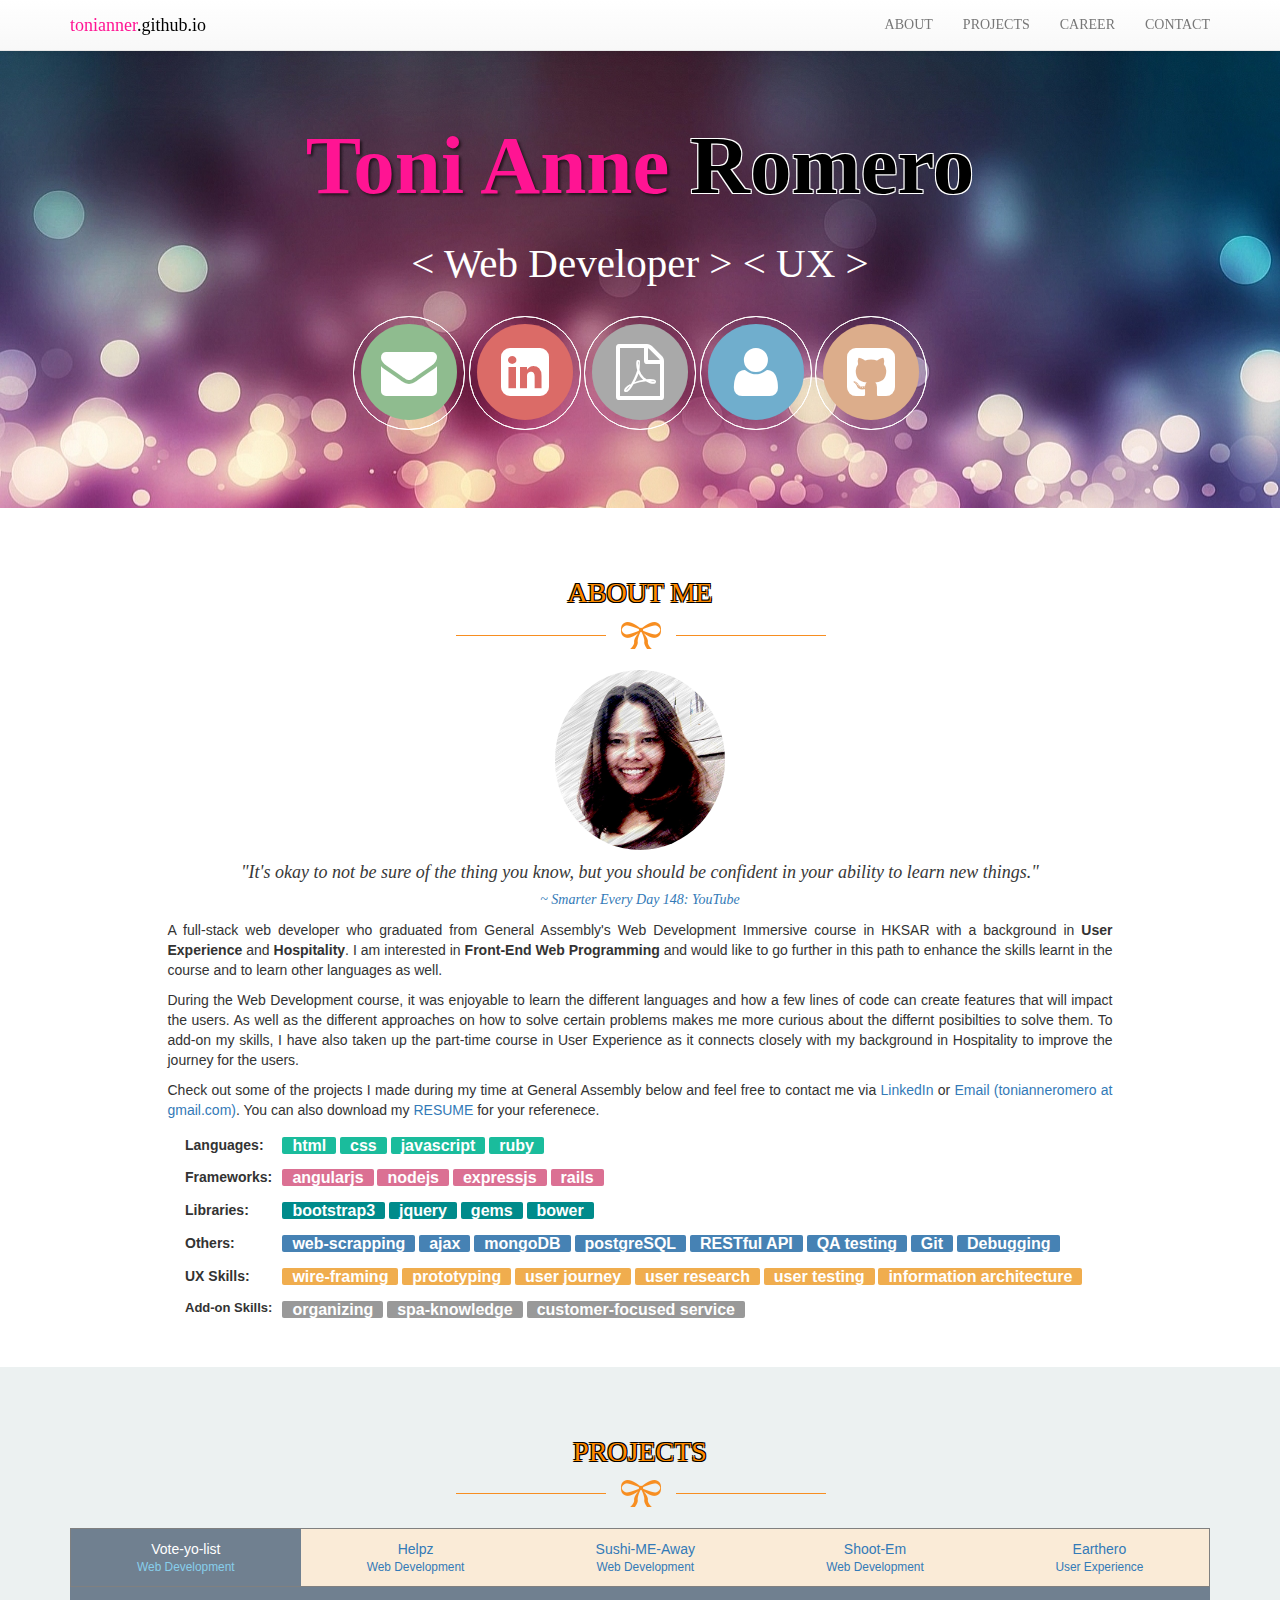
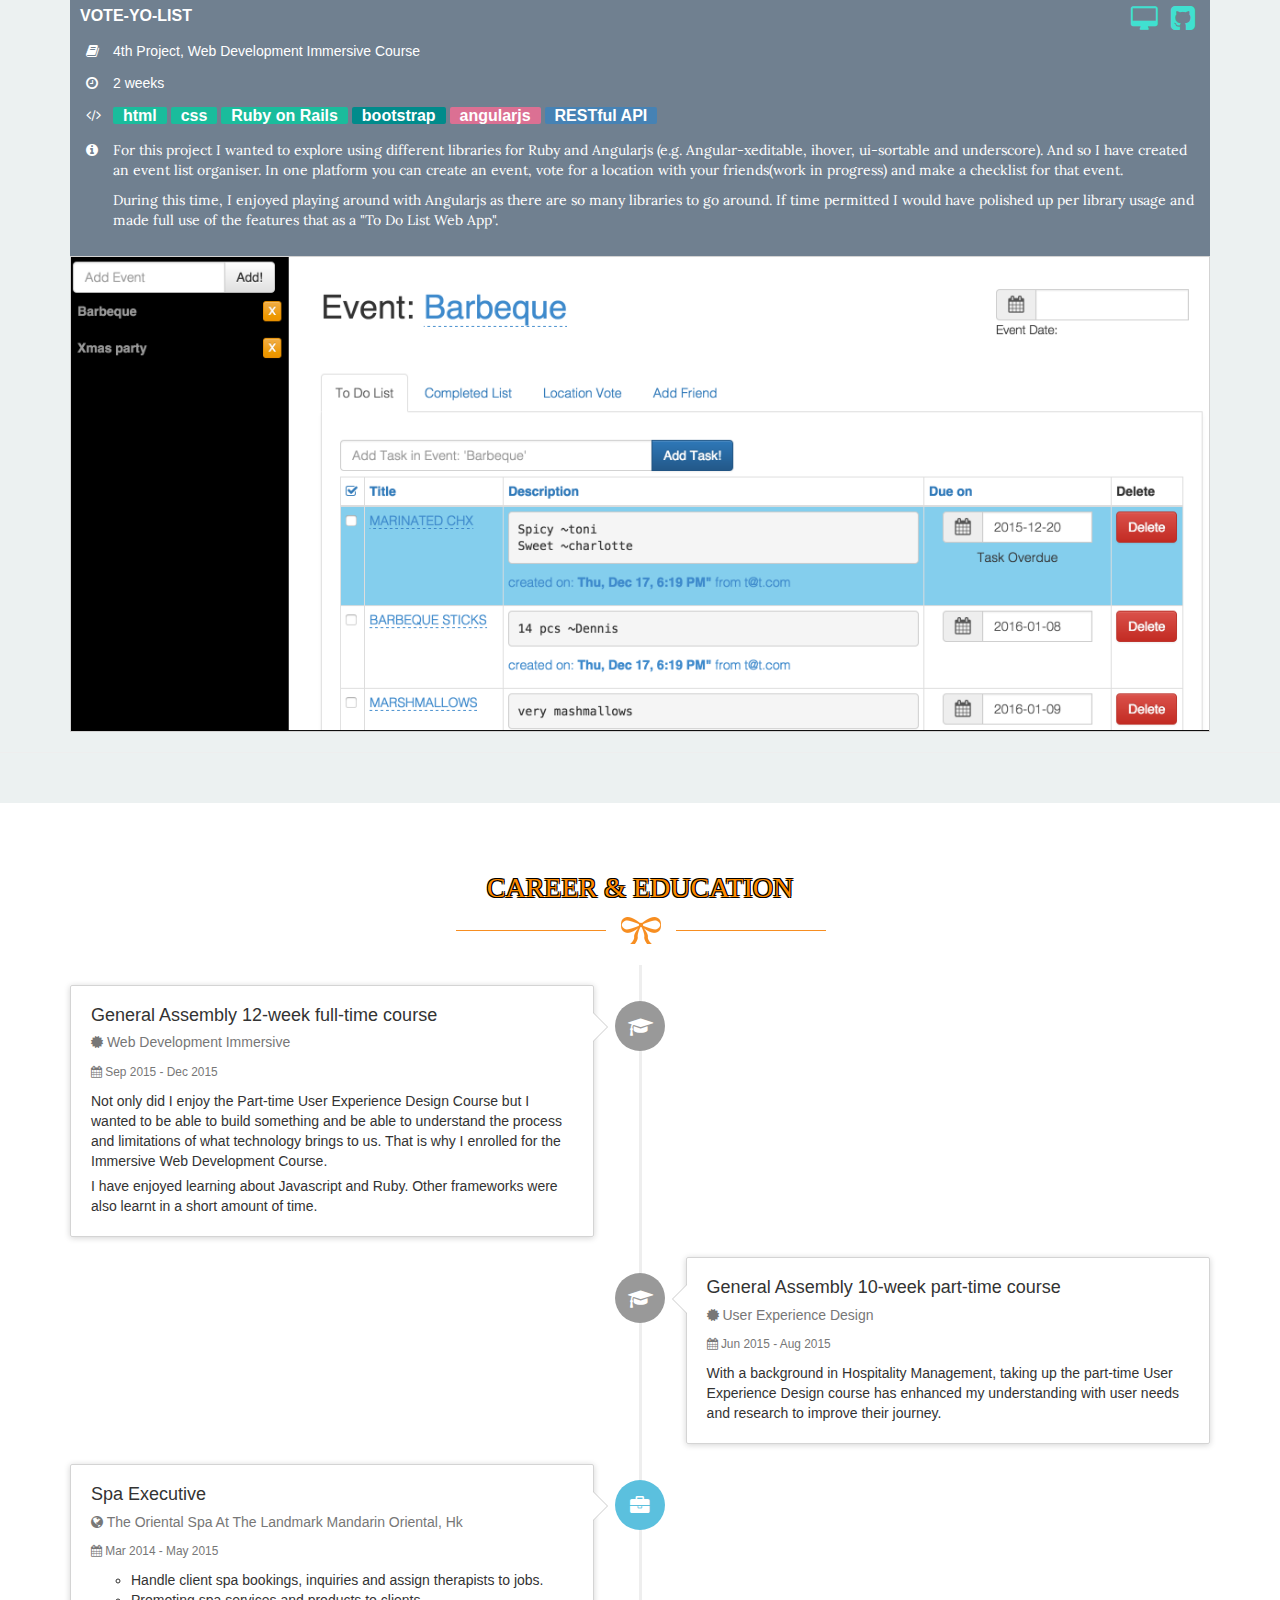
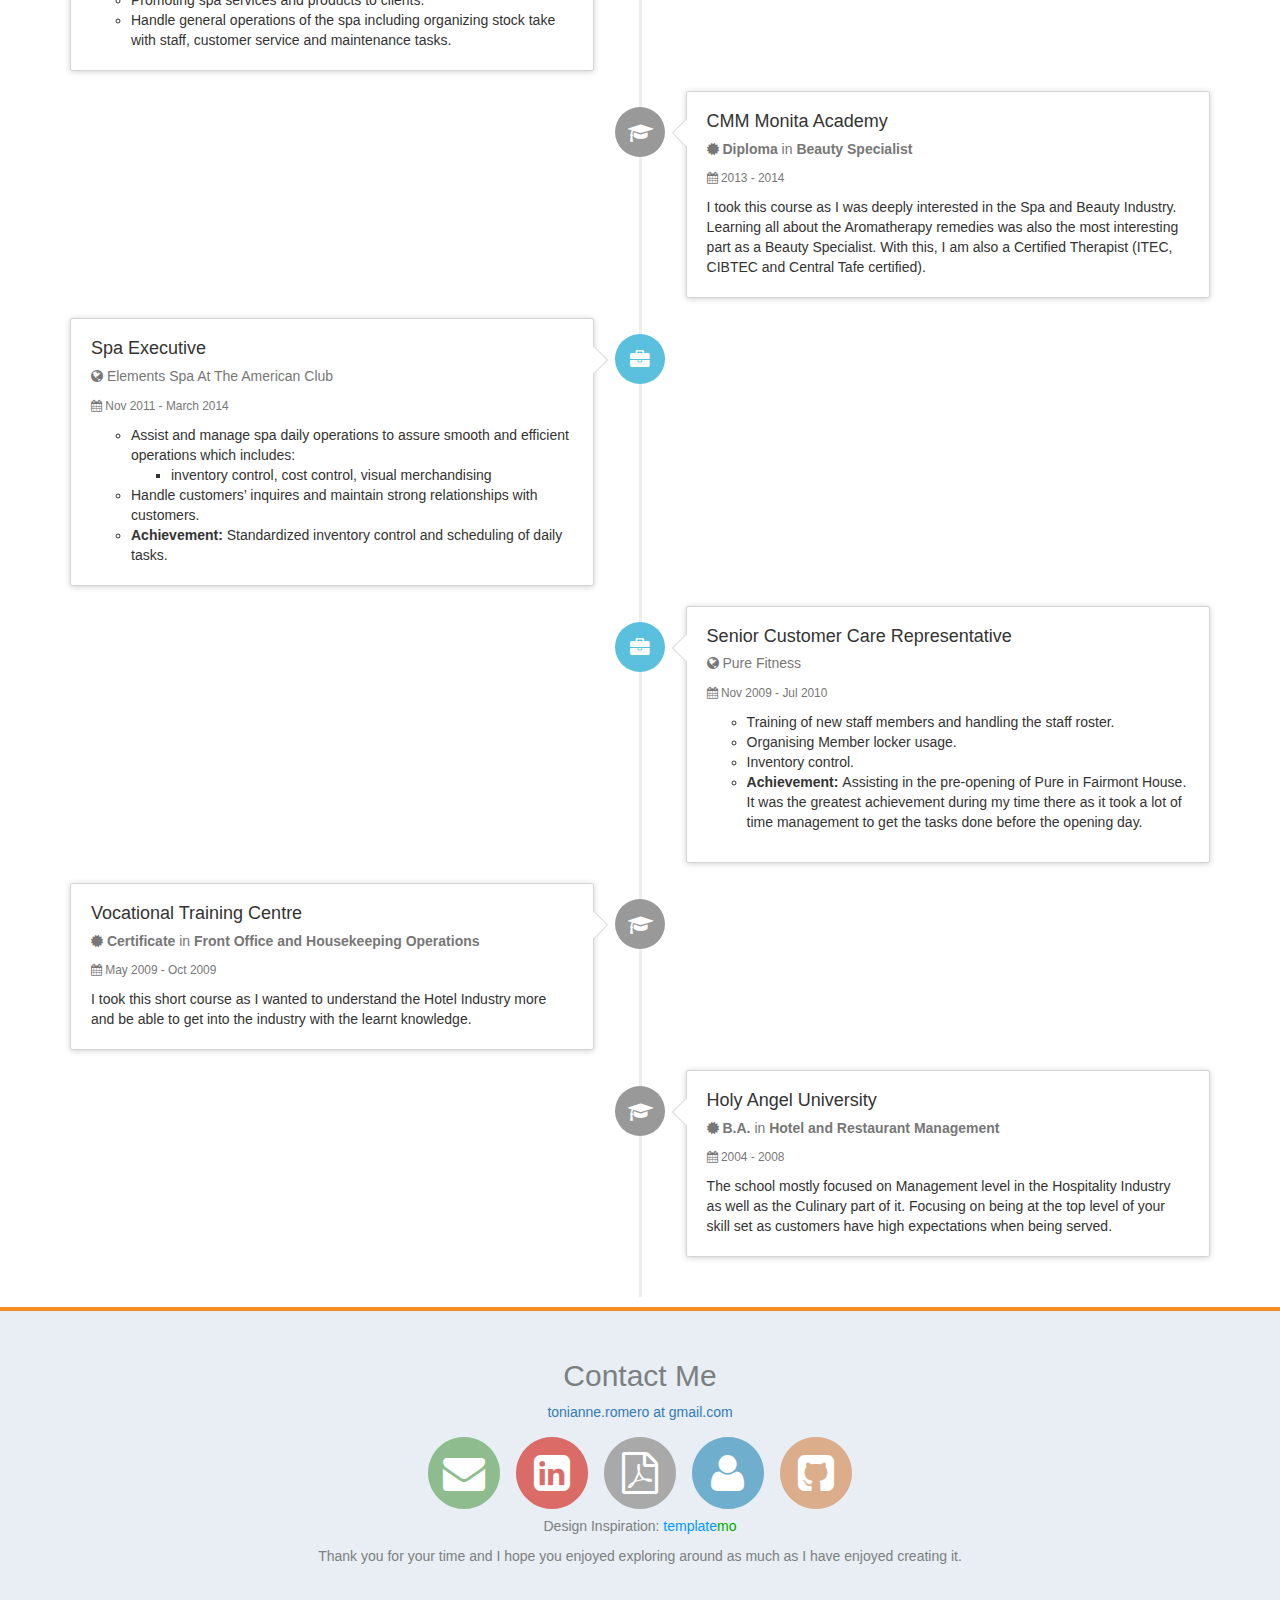
<file: index.html>
<!DOCTYPE html>
<html lang="en">

<!--
Inspired by Grill Template
http://www.templatemo.com/free-website-templates/417-grill
-->

<head>
  <meta charset="UTF-8">
  <title>Toni Anne R.</title>
  <link href="assets/css/bootstrap.min.css" rel="stylesheet" />
  <link href="assets/css/bootstrap-theme.min.css" rel="stylesheet" />
  <link href="assets/css/font-awesome.min.css" rel="stylesheet" />
  <link href="assets/css/main.css" rel="stylesheet" />
  <link rel='shortcut icon' href='favicon.ico' type='image/x-icon'/ >
  <link href='https://fonts.googleapis.com/css?family=Chewy|Lora' rel='stylesheet' type='text/css' />
</head>
<body>
  <nav class="navbar navbar-default navbar-fixed-top wells" role="navigation">
    <div class="container">
      <div class="navbar-header">
        <button class="navbar-toggle" data-toggle="collapse" data-target=".navbar-collapse">
          <span class="icon icon-bar"></span>
          <span class="icon icon-bar"></span>
          <span class="icon icon-bar"></span>
        </button>
        <a href="#" class="navbar-brand">tonianner<span>.github.io</span></a>
      </div>
      <div class="collapse navbar-collapse">
        <ul class="nav navbar-nav navbar-right">
          <li><a href="#about">ABOUT</a></li>
          <li><a href="#projects">PROJECTS</a></li>
          <li><a href="#career">CAREER</a></li>
          <li><a href="#contact">CONTACT</a></li>
        </ul>
      </div>
    </div>
  </nav>

  <header>
    <div class="container">
      <div class="row">
        <div class="col-md-offset-2 col-md-8" id="banner">
          <center>
            <h1>Toni Anne <span>Romero</span></h1>
            <h3>&lt; Web Developer &gt; &lt; UX &gt;</h3>
            <div class="header-icons">
              <a href="mailto:tonianne.romero@gmail.com?Subject=Hello%20Toni" target="_top" title="email me">
                <span class="fa-stack fa-4x">
                  <i class="fa fa-circle fa-stack-2x" style="color: darkseagreen;"></i>
                  <i class="fa fa-envelope fa-stack-1x fa-inverse"></i>
                </span>
              </a>

              <a href="https://hk.linkedin.com/in/tonianne00" target="_blank" title="linkedin">
                <span class="fa-stack fa-4x">
                  <i class="fa fa-circle fa-stack-2x" style="color: #db6b67"></i>
                  <i class="fa fa-linkedin-square fa-stack-1x fa-inverse"></i>
                </span>
              </a>

              <a href="https://drive.google.com/file/d/0B-zIhnM9ubKeYWZiLXJjNzA1SkE/view?usp=sharing" target="_blank" title="my resume">
                <span class="fa-stack fa-4x">
                  <i class="fa fa-circle fa-stack-2x" style="color: darkgray;"></i>
                  <i class="fa fa-file-pdf-o fa-stack-1x fa-inverse"></i>
                </span>
              </a>

              <a href="http://profiles.generalassemb.ly/tonianne-romero" target="_blank" title="my GA profile">
                <span class="fa-stack fa-4x">
                  <i class="fa fa-circle fa-stack-2x" style="color: #70aecd;"></i>
                  <i class="fa fa-user fa-stack-1x fa-inverse"></i>
                </span>
              </a>


              <a href="http://github.com/tonianner" target="_blank" title="github">
                <span class="fa-stack fa-4x">
                  <i class="fa fa-circle fa-stack-2x" style="color: #dcad8b;"></i>
                  <i class="fa fa-github-square fa-stack-1x fa-inverse"></i>
                </span>
              </a>
            </div>
          </center>
        </div>
      </div>
    </div>
  </header>

  <section class="container" id="about">
    <div class="row">
      <div class="col-md-12">
        <div class="heading-section">
          <h2>About me</h2>
          <img src="assets/images/under-heading.png">
        </div>
      </div>
    </div>
    <div class="row">
      <center>
        <img src="assets/images/toni2.png" alt="" class="img-circle img-responsive">

        <blockquote>
          "It's okay to not be sure of the thing you know, but you should be confident in your ability to learn new things."
          <cite><a href="https://youtu.be/VvVigAr4hZc" target="_blank">~ Smarter Every Day 148: YouTube </a></cite>
        </blockquote>
      </center>

      <article class="container col-md-10 col-md-offset-1 text-justify">
        <p>A full-stack web developer who graduated from General Assembly's Web Development Immersive course in HKSAR with a background in <strong>User Experience</strong> and <strong>Hospitality</strong>. I am <stong>interested</stong> in <strong>Front-End Web Programming</strong> and would like to go further in this path to enhance the skills learnt in the course and to learn other languages as well.<p>

        <p>During the Web Development course, it was enjoyable to learn the different languages and how a few lines of code can create features that will impact the users. As well as the different approaches on how to solve certain problems makes me more curious about the differnt posibilties to solve them. To add-on my skills, I have also taken up the part-time course in User Experience as it connects closely with my background in Hospitality to improve the journey for the users.</p>

        <p>Check out some of the projects I made during my time at General Assembly below and feel free to contact me via <a href="https://hk.linkedin.com/in/tonianne00" target="_blank"> LinkedIn</a> or <a href="mailto:tonianne.romero@gmail.com?Subject=Hello%20Toni" target="_top">Email (tonianneromero at gmail.com)</a>. You can also download my <a href="https://drive.google.com/file/d/0B-zIhnM9ubKeYWZiLXJjNzA1SkE/view?usp=sharing" target="_blank">RESUME</a> for your referenece.</p>
      </article>
    </div>
    <div class="row col-md-10 col-md-offset-1">
      <table class="table-condensed" id="skills">
        <tbody>
          <tr>
            <td valign="top"><strong>Languages:</strong></td>
            <td>
              <span class="tags-web">html</span>
              <span class="tags-web">css</span>
              <span class="tags-web">javascript</span>
              <span class="tags-web">ruby</span>
            </td>
          </tr>

          <tr>
            <td valign="top"><strong>Frameworks:</strong></td>
            <td>
              <span class="tags-framework">angularjs</span>
              <span class="tags-framework">nodejs</span>
              <span class="tags-framework">expressjs</span>
              <span class="tags-framework">rails</span>
            </td>
          </tr>

          <tr>
            <td valign="top"><strong>Libraries:</strong></td>
            <td>
              <span class="tags-libraries">bootstrap3</span>
              <span class="tags-libraries">jquery</span>
              <span class="tags-libraries">gems</span>
              <span class="tags-libraries">bower</span>
            </td>
          </tr>

          <tr>
            <td valign="top"><strong>Others: </strong></td>
            <td>
              <span class="tags-others">web-scrapping</span>
              <span class="tags-others">ajax</span>
              <span class="tags-others">mongoDB</span>
              <span class="tags-others">postgreSQL</span>
              <span class="tags-others">RESTful API</span>
              <span class="tags-others">QA testing</span>
              <span class="tags-others">Git</span>
              <span class="tags-others">Debugging</span>
            </td>
          </tr>

          <tr>
            <td valign="top"><strong>UX Skills: </strong></td>
            <td>
              <span class="tags-ux">wire-framing</span>
              <span class="tags-ux">prototyping</span>
              <span class="tags-ux">user journey</span>
              <span class="tags-ux">user research</span>
              <span class="tags-ux">user testing</span>
              <span class="tags-ux">information architecture</span>
            </td>
          </tr>

          <tr>
            <td valign="top" style="font-size: 13px;"><strong>Add-on Skills: </strong></td>
            <td>
              <span class="tags-other-skills">organizing</span>
              <span class="tags-other-skills">spa-knowledge</span>
              <span class="tags-other-skills">customer-focused service</span>
            </td>
          </tr>
        </tbody>
      </table>
    </div> <!-- end row -->
  </section> <!-- end container -->

  <!-- Latest Projects -->
  <section id="projects" class="section-project">
    <div class="row">
      <div class="col-md-12">
        <div class="heading-section">
          <h2>Projects</h2>
          <img src="assets/images/under-heading.png">
        </div>
      </div>
    </div>

    <!-- http://bootsnipp.com/snippets/featured/tabbed-slider-carousel -->
    <!-- or http://sevenx.de/demo/bootstrap-carousel/#.Vou4opN96t8 -->
    <article class="container">
      <div id="myCarousel" class="carousel slide" data-ride="carousel" data-interval="false">
        <ul class="nav nav-pills nav-justified" id="carousel-menu">
          <li data-target="#myCarousel" data-slide-to="0" class="active"><a href="#">Vote-yo-list<small>Web Development</small></a></li>
          <li data-target="#myCarousel" data-slide-to="1"><a href="#">Helpz<small>Web Development</small></a></li>
          <li data-target="#myCarousel" data-slide-to="2"><a href="#">Sushi-ME-Away<small>Web Development</small></a></li>
          <li data-target="#myCarousel" data-slide-to="3"><a href="#">Shoot-Em<small>Web Development</small></a></li>
          <li data-target="#myCarousel" data-slide-to="4"><a href="#">Earthero<small>User Experience</small></a></li>
        </ul>
        <!-- Wrapper for slides -->
        <div class="carousel-inner">

          <div class="item active">
            <div class="caption">
              <div class="content-caption">
                <a href="https://github.com/tonianner/vote-yo-list.git" target="_blank"><i class="fa fa-github-square pull-right"></i></a>
                <a href="https://vote-yo-list.herokuapp.com/#/" target="_blank"><i class="fa fa-desktop pull-right"></i></a>
                <h4>Vote-yo-list</h4>
                <table class="white">
                  <tbody>
                    <tr>
                      <td valign="top"><i class="fa fa-book"></td>
                      <td>4th Project, Web Development Immersive Course</td>
                    </tr>
                    <tr>
                      <td valign="top"><i class="fa fa-clock-o"></td>
                      <td>2 weeks</td>
                    </tr>
                    <tr>
                      <td valign="top"><i class="fa fa-code"></i></td>
                      <td>
                        <span class="tags-web">html</span>
                        <span class="tags-web">css</span>
                        <span class="tags-web">Ruby on Rails</span>
                        <span class="tags-libraries">bootstrap</span>
                        <span class="tags-framework">angularjs</span>
                        <span class="tags-others">RESTful API</span>
                      </td>
                    </tr>
                    <tr>
                      <td valign="top"><i class="fa fa-info-circle"></i></td>
                      <td>
                        <p>For this project I wanted to explore using different libraries for Ruby and Angularjs (e.g. Angular-xeditable, ihover, ui-sortable and underscore). And so I have created an event list organiser. In one platform you can create an event, vote for a location with your friends(work in progress) and make a checklist for that event.</p>

                        <p>During this time, I enjoyed playing around with Angularjs as there are so many libraries to go around. If time permitted I would have polished up per library usage and made full use of the features that as a "To Do List Web App".</p>
                      </td>
                    </tr>
                  </tbody>
                </table>
              </div>
            </div>
            <a href="https://vote-yo-list.herokuapp.com/#/" target="_blank"><img class="img-responsive" src="assets/images/vote-yo-list.png"></a>
          </div><!-- End Item -->

           <div class="item">
            <div class="caption">
              <div class="content-caption">
                <a href="https://github.com/tonianner/helpz.git" target="_blank"><i class="fa fa-github-square pull-right"></i></a>
                <a href="https://super-helpz.herokuapp.com/" target="_blank"><i class="fa fa-desktop pull-right"></i></a>
                <h4>Helpz</h4>
                <table class="white">
                  <tbody>
                    <tr>
                      <td valign="top"><i class="fa fa-book"></td>
                      <td>3rd Project, Web Development Immersive Course</td>
                    </tr>
                    <tr>
                      <td valign="top"><i class="fa fa-clock-o"></td>
                      <td>5 days</td>
                    </tr>
                    <tr>
                      <td valign="top"><i class="fa fa-code"></i></td>
                      <td>
                        <span class="tags-web">html</span>
                        <span class="tags-web">css</span>
                        <span class="tags-framework">nodejs</span>
                        <span class="tags-framework">expressjs</span>
                        <span class="tags-libraries">bootstrap</span>
                        <span class="tags-libraries">jQuery</span>
                        <span class="tags-others">mongoDB</span>
                        <span class="tags-others">RESTful API</span>
                        <span class="tags-others">ajax</span>
                      </td>
                    </tr>
                    <tr>
                      <td valign="top"><i class="fa fa-info-circle"></i></td>
                      <td>
                        <p>I was inspired by fiverr.com for this project, so this is a super scaled down project where Ajax was used. The site is still a work in progress as I didn't expect to take so much time in getting the API routes in the right way. But my css and bootstrap improved in this project as I was being more aware of the practices of how other websites are layed out.</p>
                      </td>
                    </tr>
                  </tbody>
                </table>
              </div>
            </div>
            <a href="https://super-helpz.herokuapp.com/" target="_blank"><img class="img-responsive" src="assets/images/helpz.png"></a>
          </div><!-- End Item -->

          <div class="item">
            <div class="caption">
              <div class="content-caption">
                <a href="https://github.com/wdi-hk-9/Project-SushiMeAway.git" target="_blank"><i class="fa fa-github-square pull-right"></i></a>
                <a href="https://sushi-me-away.herokuapp.com/" target="_blank"><i class="fa fa-desktop pull-right"></i></a>
                <h4>Sushi-ME-Away</h4>
                <table class="white">
                  <tbody>
                    <tr>
                      <td valign="top"><i class="fa fa-book"></td>
                      <td>2nd Project, Web Development Immersive Course</td>
                    </tr>
                    <tr>
                      <td valign="top"><i class="fa fa-clock-o"></td>
                      <td>5 days</td>
                    </tr>
                    <tr>
                      <td valign="top"><i class="fa fa-code"></i></td>
                      <td>
                        <span class="tags-web">html</span>
                        <span class="tags-web">css</span>
                        <span class="tags-framework">Ruby on Rails</span>
                        <span class="tags-libraries">bootstrap</span>
                        <span class="tags-others">postgreSQL</span>
                      </td>
                    </tr>
                    <tr>
                      <td valign="top"><i class="fa fa-info-circle"></i></td>
                      <td>
                        <p>This is a directory that one day, will be populated with all the take-out sushi stores in Hong Kong. With <a href="https://hk.linkedin.com/in/jackywhlee" target="_blank" class="lightblue">Jacky Lee </a> as my partner in this project, we learned how to connect the back-end data to be viewed at the front-end and routing it to different views. I got to experience CSS/Bootsrap techniques which was really enjoyable especially when trying to get all the restaurants to be in line of the row as well as making it responsive.
                      </td>
                    </tr>
                  </tbody>
                </table>
              </div>
            </div>
            <a href="https://sushi-me-away.herokuapp.com/" target="_blank"><img class="img-responsive" src="assets/images/sushi-me-away.png"></a>
          </div><!-- End Item -->

          <div class="item">
            <div class="caption">
              <div class="content-caption">
                <a href="https://github.com/tonianner/shoot-Em.git" target="_blank"><i class="fa fa-github-square pull-right"></i></a>
                <a href="http://wdi-hk-9.github.io/shoot-Em/" target="_blank"><i class="fa fa-desktop pull-right"></i></a>
                <h4>Shoot-Em</h4>
                <table class="white">
                  <tbody>
                    <tr>
                      <td valign="top"><i class="fa fa-book"></td>
                      <td>1st Project, Web Development Immersive Course</td>
                    </tr>
                    <tr>
                      <td valign="top"><i class="fa fa-clock-o"></td>
                      <td>5 days</td>
                    </tr>
                    <tr>
                      <td valign="top"><i class="fa fa-code"></i></td>
                      <td>
                        <span class="tags-web">html</span>
                        <span class="tags-web">css</span>
                        <span class="tags-web">javascript</span>
                        <span class="tags-libraries">bootstrap</span>
                        <span class="tags-libraries">jQuery</span>
                      </td>
                    </tr>
                    <tr>
                      <td valign="top"><i class="fa fa-info-circle"></i></td>
                      <td>
                        <p>For the 1st project, I decided to create a web-based 2D Shooting Game. I learned how to use jQuery animation and how each element is positioned on the screen. Also, since this was my 1st project to work purely with code, it was a great relief to get a bullet out just by pressing a key on the keyboard which can move on the screen to hit a target and disappear.</p>
                      </td>
                    </tr>
                  </tbody>
                </table>
              </div>
            </div>
            <a href="http://wdi-hk-9.github.io/shoot-Em/" target="_blank"><img class="img-responsive" src="assets/images/shoot-em.png"></a>
          </div><!-- End Item -->

          <div class="item">
            <div class="caption">
              <div class="content-caption">
                <a href="https://drive.google.com/file/d/0B-zIhnM9ubKec3Zqd1N0Z3FudHc/view?usp=sharing" target="_blank"><i class="fa fa-file-text-o pull-right folder-icon"></i></a>
                <a href="https://invis.io/FS5I70D4T" target="_blank"><i class="fa fa-mobile pull-right mobile-icon"></i></a>
                <h4>Earthero</h4>
                <table class="white">
                  <tbody>
                    <tr>
                      <td valign="top"><i class="fa fa-book"></td>
                      <td>User Experience Part-Time Course</td>
                    </tr>
                    <tr>
                      <td valign="top"><i class="fa fa-check"></i></td>
                      <td>
                        <span class="tags-ux">wire-framing</span>
                        <span class="tags-ux">prototyping</span>
                        <span class="tags-ux">user journey</span>
                        <span class="tags-ux">user research</span>
                        <span class="tags-ux">user testing</span>
                      </td>
                    </tr>
                    <tr>
                      <td valign="top"><i class="fa fa-info-circle"></i></td>
                      <td>
                        <p>For this part-time course, one project was tasked to be completed. I wanted to be able to help the environment and the UX course gave me the opportunity to explore research methods on finding out how. A few idea iterations were made as some ideas didn't make any impact on the users. I have learned how important user-testing and user-research is to be able to keep iterating an idea and making it better for users.</p>

    <!--                     <p>The final prototype is a game that let’s you be a hero to save the earth by doing small tasks in your daily lives. The player gets to choose what they would like to save whether energy, water or wanting to recycle more. The hero gains experience and coins to level up after a quest is done. Also the player’s contribution to the environment takes into account as well, so they feel there is a sense of accomplishment on each task.</p> -->

                        <p>I have enjoyed researching and designing the UI part, as well as researching on how people get hooked on a game. So in the <a href="https://drive.google.com/file/d/0B-zIhnM9ubKec3Zqd1N0Z3FudHc/view?usp=sharing" target="_blank">pdf file</a>, you will see my journey in getting to the the final prototype.</p>
                      </td>
                    </tr>
                  </tbody>
                </table>
              </div>
            </div>
            <div>
              <a href="https://drive.google.com/file/d/0B-zIhnM9ubKec3Zqd1N0Z3FudHc/view?usp=sharing" target="_blank"><img img class="img-responsive" src="assets/images/ux-earthero.png"></a>
            </div>
          </div>
        </div>

      </div><!-- End Carousel -->
    </article>

    <hr>
  </section>
  <!-- End Latest Projects -->


  <!-- Time line  -->
  <section id="career">
    <div class="container">
      <div class="row">
        <div class="col-md-12">
          <div class="heading-section">
            <h2>Career & Education</h2>
            <img src="assets/images/under-heading.png">
          </div>
        </div>
      </div>

      <ul class="timeline">
        <li>
          <div class="timeline-badge"><i class="glyphicon fa fa-graduation-cap"></i></div>
          <div class="timeline-panel">
            <div class="timeline-heading">
              <h4 class="timeline-title">General Assembly 12-week full-time course</h4>
              <h5 class="text-muted"><i class="fa fa-certificate"></i> Web Development Immersive</h5>
              <p><small class="text-muted"><i class="fa fa-calendar"></i> Sep 2015 - Dec 2015 </small></p>
            </div>
            <div class="timeline-body">
              <p>Not only did I enjoy the Part-time User Experience Design Course but I wanted to be able to build something and be able to understand the process and limitations of what technology brings to us. That is why I enrolled for the Immersive Web Development Course.</p>
              <p>I have enjoyed learning about Javascript and Ruby. Other frameworks were also learnt in a short amount of time.</p>
            </div>
          </div>
        </li>

        <li class="timeline-inverted">
          <div class="timeline-badge"><i class="glyphicon fa fa-graduation-cap"></i></div>
          <div class="timeline-panel">
            <div class="timeline-heading">
              <h4 class="timeline-title">General Assembly 10-week part-time course</h4>
              <h5 class="text-muted"><i class="fa fa-certificate"></i> User Experience Design</h5>
              <p><small class="text-muted"><i class="fa fa-calendar"></i> Jun 2015 - Aug 2015 </small></p>
            </div>
            <div class="timeline-body">
              <p>With a background in Hospitality Management, taking up the part-time User Experience Design course has enhanced my understanding with user needs and research to improve their journey.</p>
            </div>
          </div>
        </li>

        <li>
          <div class="timeline-badge info"><i class="glyphicon fa fa-briefcase"></i></div>
          <div class="timeline-panel">
            <div class="timeline-heading">
              <h4 class="timeline-title">Spa Executive</h4>
              <h5 class="text-muted"><i class="fa fa-globe"></i> The Oriental Spa At The Landmark Mandarin Oriental, Hk</h5>
              <p><small class="text-muted"><i class="fa fa-calendar"></i> Mar 2014 - May 2015 </small></p>
            </div>
            <div class="timeline-body">
              <ul>
                <li>Handle client spa bookings, inquiries and assign therapists to jobs.</li>
                <li>Promoting spa services and products to clients.</li>
                <li>Handle general operations of the spa including organizing stock take with staff, customer service and maintenance tasks.</li>
              </ul>
            </div>
          </div>
        </li>

        <li class="timeline-inverted">
          <div class="timeline-badge"><i class="glyphicon fa fa-graduation-cap"></i></div>
          <div class="timeline-panel">
            <div class="timeline-heading">
              <h4 class="timeline-title">CMM Monita Academy</h4>
              <h5 class="text-muted"><i class="fa fa-certificate"></i><strong> Diploma</strong> in <strong> Beauty Specialist</strong></h5>
              <p><small class="text-muted"><i class="fa fa-calendar"></i> 2013 - 2014 </small></p>
            </div>
            <div class="timeline-body">
              <p>I took this course as I was deeply interested in the Spa and Beauty Industry. Learning all about the Aromatherapy remedies was also the most interesting part as a Beauty Specialist. With this, I am also a Certified Therapist (ITEC, CIBTEC and Central Tafe certified). </p>
            </div>
          </div>
        </li>

        <li>
          <div class="timeline-badge info"><i class="glyphicon fa fa-briefcase"></i></div>
          <div class="timeline-panel">
            <div class="timeline-heading">
              <h4 class="timeline-title">Spa Executive</h4>
              <h5 class="text-muted"><i class="fa fa-globe"></i> Elements Spa At The American Club</h5>
              <p><small class="text-muted"><i class="fa fa-calendar"></i> Nov 2011 - March 2014 </small></p>
            </div>
            <div class="timeline-body">
              <ul>
                <li>Assist and manage spa daily operations to assure smooth and efficient operations which includes:
                  <ul>
                    <li>inventory control, cost control, visual merchandising</li>
                  </ul>
                </li>
                <li>Handle customers’ inquires and maintain strong relationships with customers.</li>
                <li><strong>Achievement: </strong>Standardized inventory control and scheduling of daily tasks.</li>
              </ul>
            </div>
          </div>
        </li>

        <li class="timeline-inverted">
          <div class="timeline-badge info"><i class="glyphicon fa fa-briefcase"></i></div>
          <div class="timeline-panel">
            <div class="timeline-heading">
              <h4 class="timeline-title">Senior Customer Care Representative</h4>
              <h5 class="text-muted"><i class="fa fa-globe"></i> Pure Fitness</h5>
              <p><small class="text-muted"><i class="fa fa-calendar"></i> Nov 2009 - Jul 2010 </small></p>
            </div>
            <div class="timeline-body">
              <ul>
                <li>Training of new staff members and handling the staff roster.</li>
                <li>Organising Member locker usage.</li>
                <li>Inventory control.</li>
                <li><strong>Achievement: </strong>Assisting in the pre-opening of Pure in Fairmont House.</li>
                <p>It was the greatest achievement during my time there as it took a lot of time management to get the tasks done before the opening day.</p>
              </ul>

            </div>
          </div>
        </li>

        <li>
          <div class="timeline-badge"><i class="glyphicon fa fa-graduation-cap"></i></div>
          <div class="timeline-panel">
            <div class="timeline-heading">
              <h4 class="timeline-title">Vocational Training Centre</h4>
              <h5 class="text-muted"><i class="fa fa-certificate"></i><strong> Certificate</strong> in <strong> Front Office and Housekeeping Operations</strong></h5>
              <p><small class="text-muted"><i class="fa fa-calendar"></i> May 2009 - Oct 2009 </small></p>
            </div>
            <div class="timeline-body">
              <p>I took this short course as I wanted to understand the Hotel Industry more and be able to get into the industry with the learnt knowledge.</p>
            </div>
          </div>
        </li>

        <li class="timeline-inverted">
          <div class="timeline-badge"><i class="glyphicon fa fa-graduation-cap"></i></div>
          <div class="timeline-panel">
            <div class="timeline-heading">
              <h4 class="timeline-title">Holy Angel University</h4>
              <h5 class="text-muted"><i class="fa fa-certificate"></i><strong> B.A.</strong> in <strong> Hotel and Restaurant Management</strong></h5>
              <p><small class="text-muted"><i class="fa fa-calendar"></i> 2004 - 2008 </small></p>
            </div>
            <div class="timeline-body">
              <p>The school mostly focused on Management level in the Hospitality Industry as well as the Culinary part of it. Focusing on being at the top level of your skill set as customers have high expectations when being served.</p>
            </div>
          </div>
        </li>
      </ul>
    </div>
  </section>
  <!-- End Time line  -->

  <footer id="contact">
    <h2>Contact Me</h2>
    <p><a href="mailto:tonianne.romero@gmail.com?Subject=Hello%20Toni" target="_top" title="email me">tonianne.romero at gmail.com</a></p>

    <a href="mailto:tonianne.romero@gmail.com?Subject=Hello%20Toni" target="_top" title="email me">
      <span class="fa-stack fa-3x">
        <i class="fa fa-circle fa-stack-2x" style="color: darkseagreen;"></i>
        <i class="fa fa-envelope fa-stack-1x fa-inverse"></i>
      </span>
    </a>

    <a href="https://hk.linkedin.com/in/tonianne00" target="_blank" title="linkedin">
      <span class="fa-stack fa-3x">
        <i class="fa fa-circle fa-stack-2x" style="color: #db6b67"></i>
        <i class="fa fa-linkedin-square fa-stack-1x fa-inverse"></i>
      </span>
    </a>

    <a href="https://drive.google.com/file/d/0B-zIhnM9ubKeYWZiLXJjNzA1SkE/view?usp=sharing" target="_blank" title="my resume">
      <span class="fa-stack fa-3x">
        <i class="fa fa-circle fa-stack-2x" style="color: darkgray;"></i>
        <i class="fa fa-file-pdf-o fa-stack-1x fa-inverse"></i>
      </span>
    </a>


    <a href="http://profiles.generalassemb.ly/tonianne-romero" target="_blank" title="my GA profile">
      <span class="fa-stack fa-3x">
        <i class="fa fa-circle fa-stack-2x" style="color: #70aecd;"></i>
        <i class="fa fa-user fa-stack-1x fa-inverse"></i>
      </span>
    </a>

    <a href="http://github.com/tonianner" target="_blank" title="github">
      <span class="fa-stack fa-3x">
        <i class="fa fa-circle fa-stack-2x" style="color: #dcad8b;"></i>
        <i class="fa fa-github-square fa-stack-1x fa-inverse"></i>
      </span>
    </a>

    <p>
      <span> Design Inspiration: <a rel="nofollow" href="http://www.templatemo.com" target="_blank"><span class="blue">template</span><span class="green">mo</span></a></span>
    </p>
    <p>Thank you for your time and I hope you enjoyed exploring around as much as I have enjoyed creating it.</p>
  </footer>

  <script src="assets/js/jquery-1.11.3.min.js"></script>
  <script src="assets/js/bootstrap.min.js"></script>
  <script src="assets/js/main.js"></script>
</body>
</html>
</file>
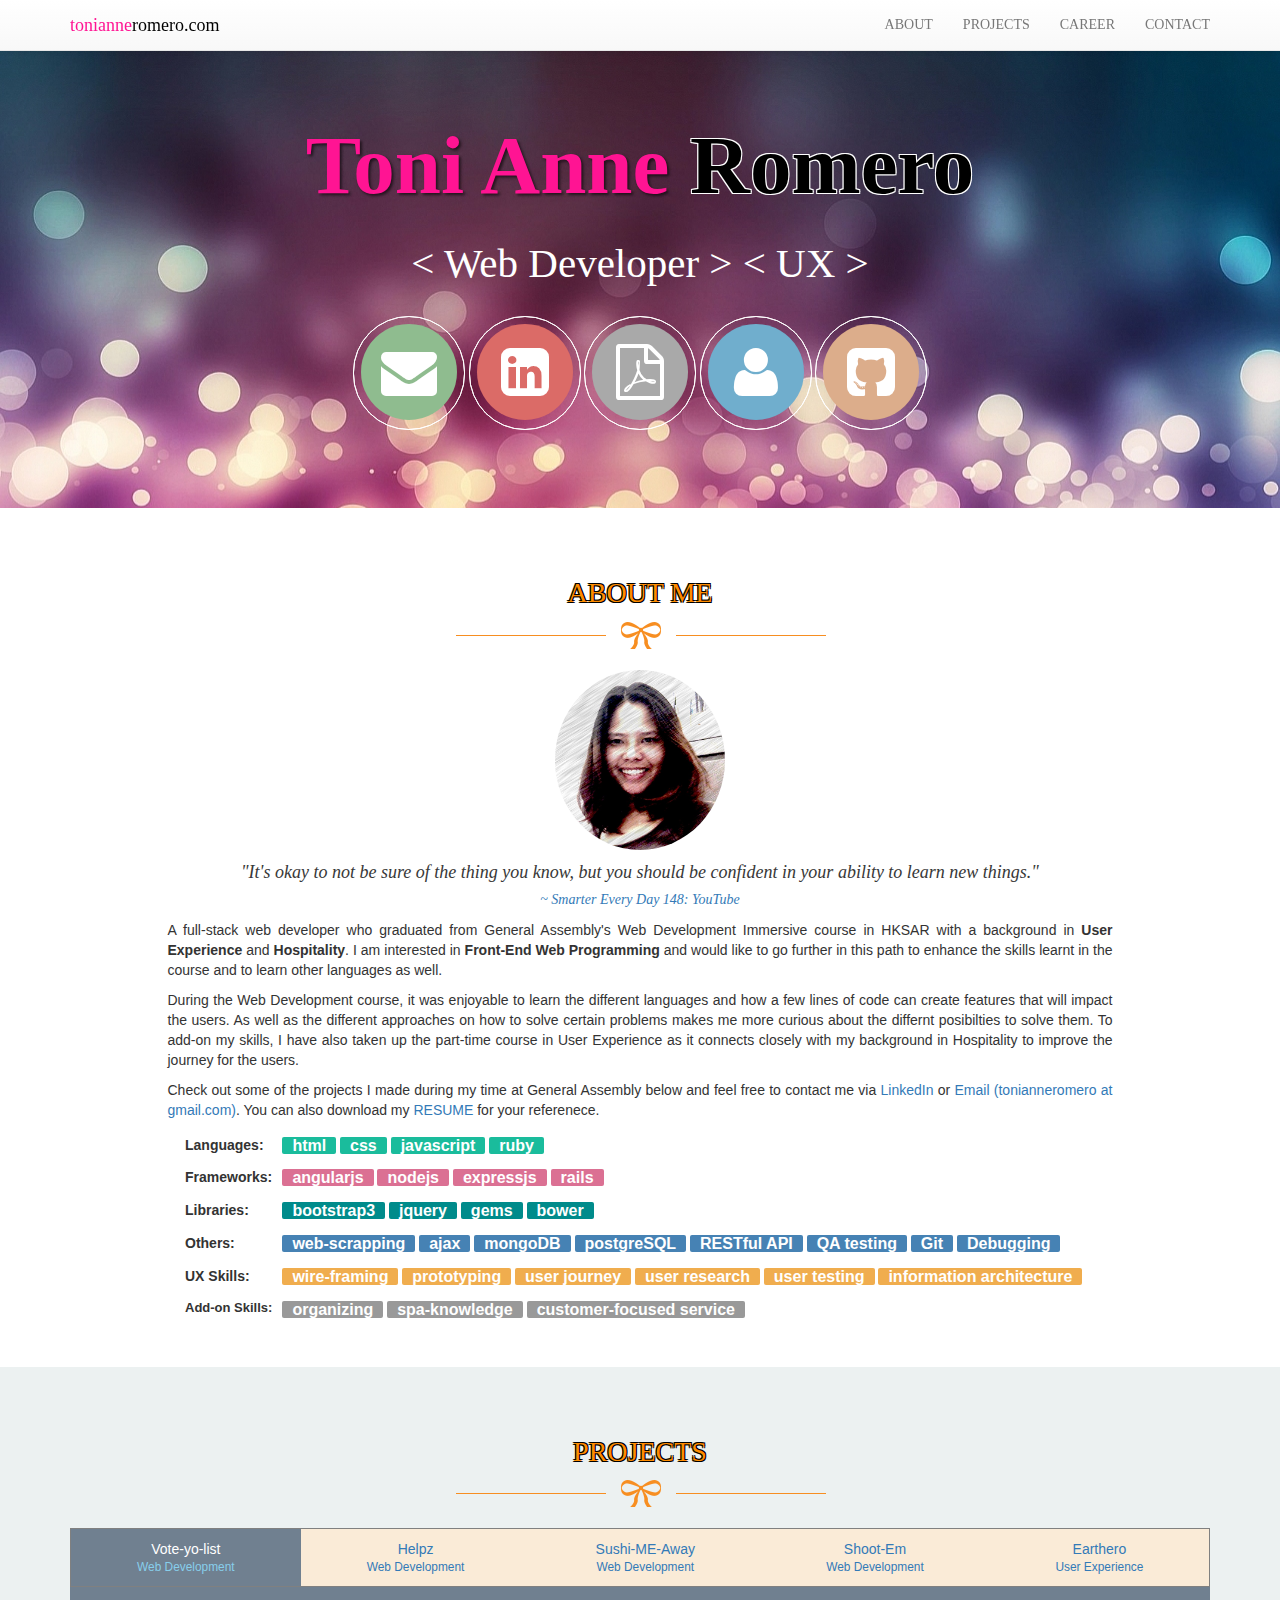
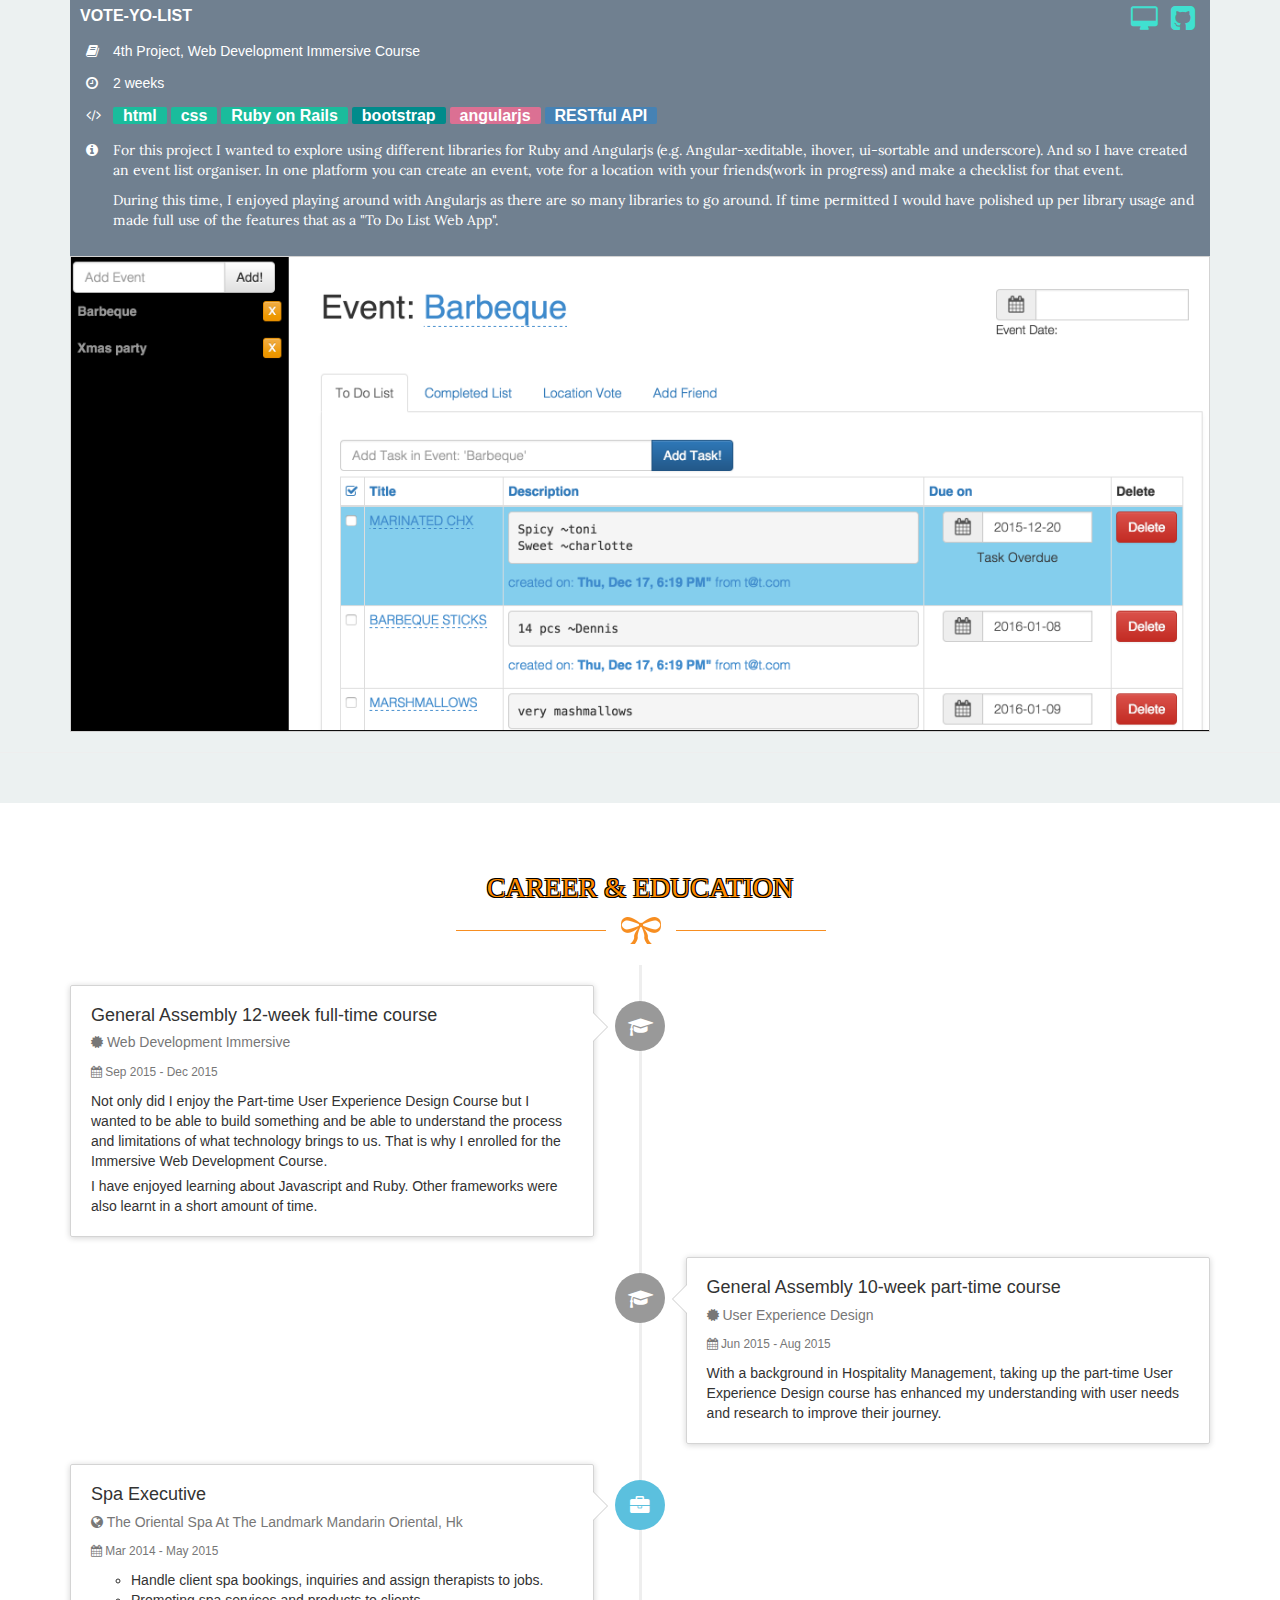
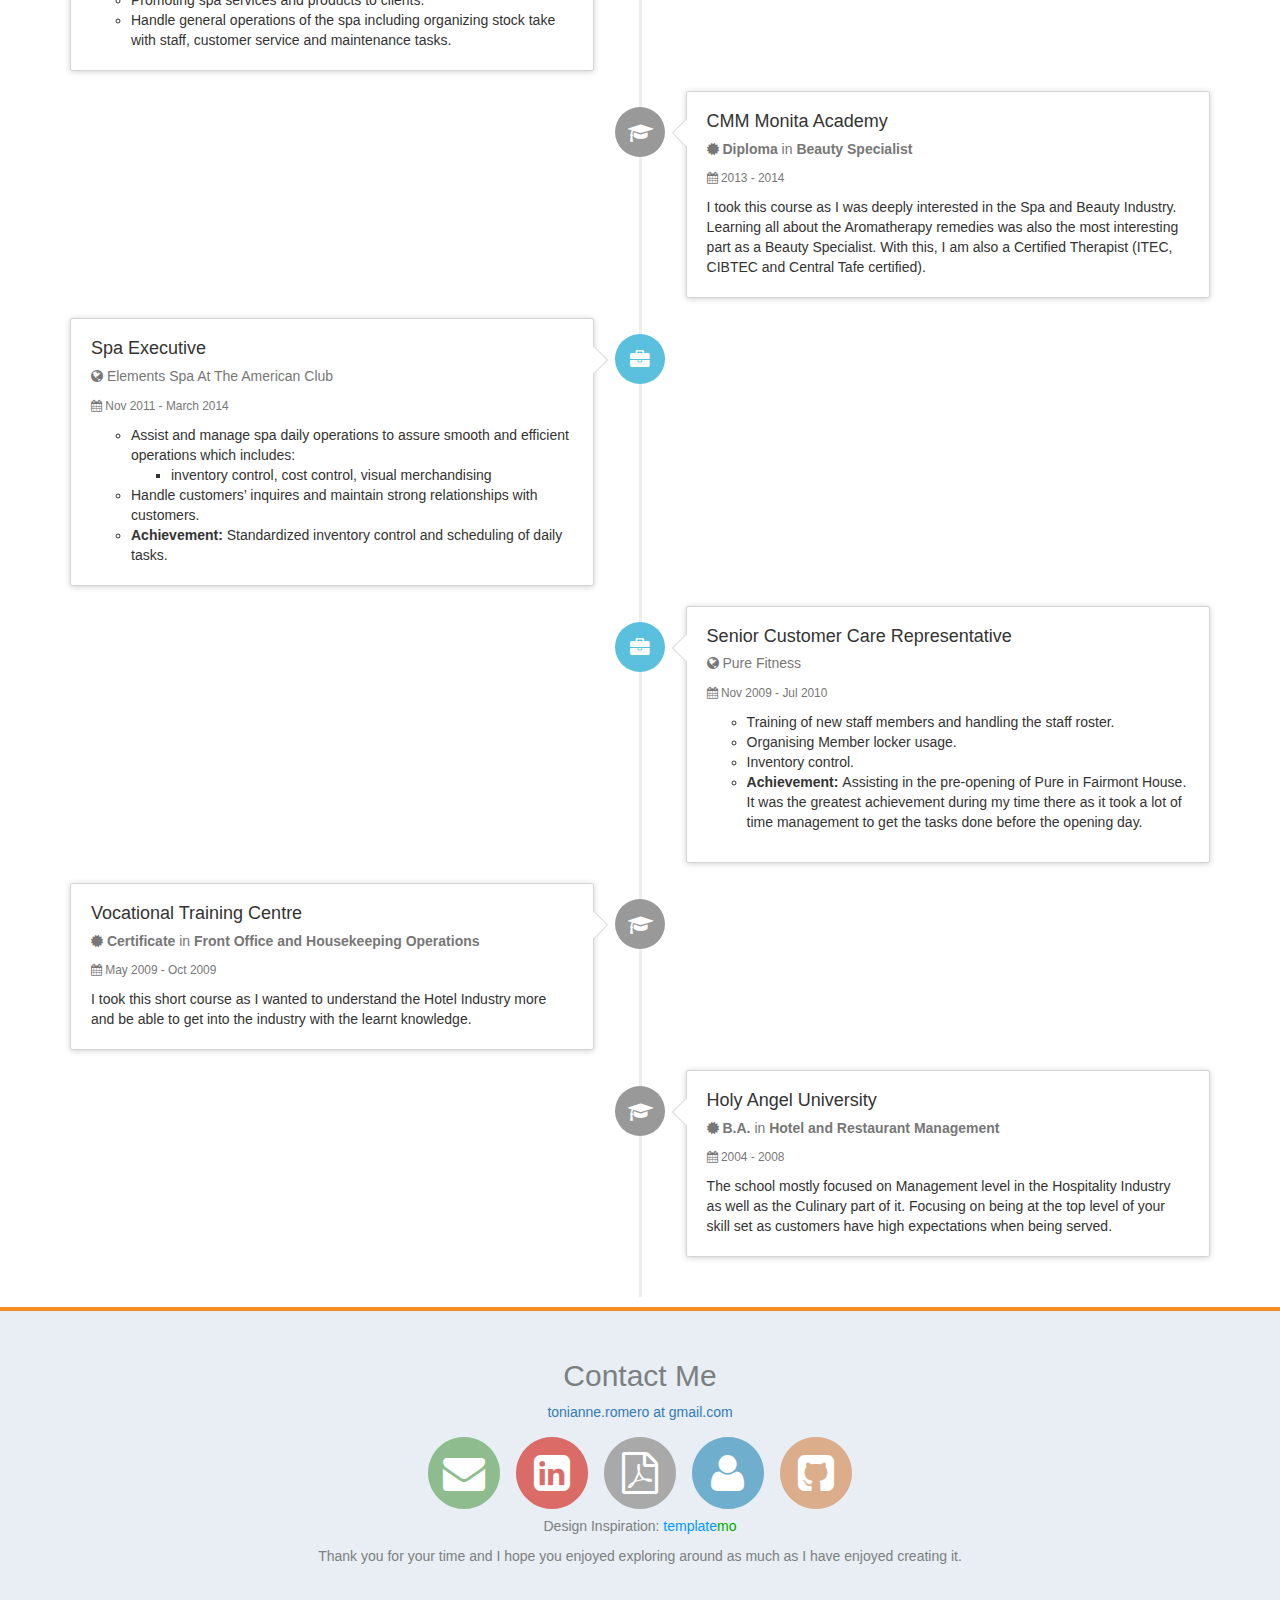
<file: home.html>
<!DOCTYPE html>
<html lang="en">

<!--
Inspired by Grill Template
http://www.templatemo.com/free-website-templates/417-grill
-->

<head>
  <meta charset="UTF-8">
  <title>Toni Anne R.</title>
  <link href="assets/css/bootstrap.min.css" rel="stylesheet" />
  <link href="assets/css/bootstrap-theme.min.css" rel="stylesheet" />
  <link href="assets/css/font-awesome.min.css" rel="stylesheet" />
  <link href="assets/css/main.css" rel="stylesheet" />
  <link rel='shortcut icon' href='favicon.ico' type='image/x-icon'/ >
  <link href='https://fonts.googleapis.com/css?family=Chewy|Lora' rel='stylesheet' type='text/css' />
</head>
<body>
  <nav class="navbar navbar-default navbar-fixed-top wells" role="navigation">
    <div class="container">
      <div class="navbar-header">
        <button class="navbar-toggle" data-toggle="collapse" data-target=".navbar-collapse">
          <span class="icon icon-bar"></span>
          <span class="icon icon-bar"></span>
          <span class="icon icon-bar"></span>
        </button>
        <a href="#" class="navbar-brand">tonianne<span>romero.com</span></a>
      </div>
      <div class="collapse navbar-collapse">
        <ul class="nav navbar-nav navbar-right">
          <li><a href="#about">ABOUT</a></li>
          <li><a href="#projects">PROJECTS</a></li>
          <li><a href="#career">CAREER</a></li>
          <li><a href="#contact">CONTACT</a></li>
        </ul>
      </div>
    </div>
  </nav>

  <header>
    <div class="container">
      <div class="row">
        <div class="col-md-offset-2 col-md-8" id="banner">
          <center>
            <h1>Toni Anne <span>Romero</span></h1>
            <h3>&lt; Web Developer &gt; &lt; UX &gt;</h3>
            <div class="header-icons">
              <a href="mailto:tonianne.romero@gmail.com?Subject=Hello%20Toni" target="_top" title="email me">
                <span class="fa-stack fa-4x">
                  <i class="fa fa-circle fa-stack-2x" style="color: darkseagreen;"></i>
                  <i class="fa fa-envelope fa-stack-1x fa-inverse"></i>
                </span>
              </a>

              <a href="https://hk.linkedin.com/in/tonianne00" target="_blank" title="linkedin">
                <span class="fa-stack fa-4x">
                  <i class="fa fa-circle fa-stack-2x" style="color: #db6b67"></i>
                  <i class="fa fa-linkedin-square fa-stack-1x fa-inverse"></i>
                </span>
              </a>

              <a href="https://drive.google.com/file/d/0B-zIhnM9ubKeYWZiLXJjNzA1SkE/view?usp=sharing" target="_blank" title="my resume">
                <span class="fa-stack fa-4x">
                  <i class="fa fa-circle fa-stack-2x" style="color: darkgray;"></i>
                  <i class="fa fa-file-pdf-o fa-stack-1x fa-inverse"></i>
                </span>
              </a>

              <a href="http://profiles.generalassemb.ly/tonianne-romero" target="_blank" title="my GA profile">
                <span class="fa-stack fa-4x">
                  <i class="fa fa-circle fa-stack-2x" style="color: #70aecd;"></i>
                  <i class="fa fa-user fa-stack-1x fa-inverse"></i>
                </span>
              </a>


              <a href="http://github.com/tonianner" target="_blank" title="github">
                <span class="fa-stack fa-4x">
                  <i class="fa fa-circle fa-stack-2x" style="color: #dcad8b;"></i>
                  <i class="fa fa-github-square fa-stack-1x fa-inverse"></i>
                </span>
              </a>
            </div>
          </center>
        </div>
      </div>
    </div>
  </header>

  <section class="container" id="about">
    <div class="row">
      <div class="col-md-12">
        <div class="heading-section">
          <h2>About me</h2>
          <img src="assets/images/under-heading.png">
        </div>
      </div>
    </div>
    <div class="row">
      <center>
        <img src="assets/images/toni2.png" alt="" class="img-circle img-responsive">

        <blockquote>
          "It's okay to not be sure of the thing you know, but you should be confident in your ability to learn new things."
          <cite><a href="https://youtu.be/VvVigAr4hZc" target="_blank">~ Smarter Every Day 148: YouTube </a></cite>
        </blockquote>
      </center>

      <article class="container col-md-10 col-md-offset-1 text-justify">
        <p>A full-stack web developer who graduated from General Assembly's Web Development Immersive course in HKSAR with a background in <strong>User Experience</strong> and <strong>Hospitality</strong>. I am <stong>interested</stong> in <strong>Front-End Web Programming</strong> and would like to go further in this path to enhance the skills learnt in the course and to learn other languages as well.<p>

        <p>During the Web Development course, it was enjoyable to learn the different languages and how a few lines of code can create features that will impact the users. As well as the different approaches on how to solve certain problems makes me more curious about the differnt posibilties to solve them. To add-on my skills, I have also taken up the part-time course in User Experience as it connects closely with my background in Hospitality to improve the journey for the users.</p>

        <p>Check out some of the projects I made during my time at General Assembly below and feel free to contact me via <a href="https://hk.linkedin.com/in/tonianne00" target="_blank"> LinkedIn</a> or <a href="mailto:tonianne.romero@gmail.com?Subject=Hello%20Toni" target="_top">Email (tonianneromero at gmail.com)</a>. You can also download my <a href="https://drive.google.com/file/d/0B-zIhnM9ubKeYWZiLXJjNzA1SkE/view?usp=sharing" target="_blank">RESUME</a> for your referenece.</p>
      </article>
    </div>
    <div class="row col-md-10 col-md-offset-1">
      <table class="table-condensed" id="skills">
        <tbody>
          <tr>
            <td valign="top"><strong>Languages:</strong></td>
            <td>
              <span class="tags-web">html</span>
              <span class="tags-web">css</span>
              <span class="tags-web">javascript</span>
              <span class="tags-web">ruby</span>
            </td>
          </tr>

          <tr>
            <td valign="top"><strong>Frameworks:</strong></td>
            <td>
              <span class="tags-framework">angularjs</span>
              <span class="tags-framework">nodejs</span>
              <span class="tags-framework">expressjs</span>
              <span class="tags-framework">rails</span>
            </td>
          </tr>

          <tr>
            <td valign="top"><strong>Libraries:</strong></td>
            <td>
              <span class="tags-libraries">bootstrap3</span>
              <span class="tags-libraries">jquery</span>
              <span class="tags-libraries">gems</span>
              <span class="tags-libraries">bower</span>
            </td>
          </tr>

          <tr>
            <td valign="top"><strong>Others: </strong></td>
            <td>
              <span class="tags-others">web-scrapping</span>
              <span class="tags-others">ajax</span>
              <span class="tags-others">mongoDB</span>
              <span class="tags-others">postgreSQL</span>
              <span class="tags-others">RESTful API</span>
              <span class="tags-others">QA testing</span>
              <span class="tags-others">Git</span>
              <span class="tags-others">Debugging</span>
            </td>
          </tr>

          <tr>
            <td valign="top"><strong>UX Skills: </strong></td>
            <td>
              <span class="tags-ux">wire-framing</span>
              <span class="tags-ux">prototyping</span>
              <span class="tags-ux">user journey</span>
              <span class="tags-ux">user research</span>
              <span class="tags-ux">user testing</span>
              <span class="tags-ux">information architecture</span>
            </td>
          </tr>

          <tr>
            <td valign="top" style="font-size: 13px;"><strong>Add-on Skills: </strong></td>
            <td>
              <span class="tags-other-skills">organizing</span>
              <span class="tags-other-skills">spa-knowledge</span>
              <span class="tags-other-skills">customer-focused service</span>
            </td>
          </tr>
        </tbody>
      </table>
    </div> <!-- end row -->
  </section> <!-- end container -->

  <!-- Latest Projects -->
  <section id="projects" class="section-project">
    <div class="row">
      <div class="col-md-12">
        <div class="heading-section">
          <h2>Projects</h2>
          <img src="assets/images/under-heading.png">
        </div>
      </div>
    </div>

    <!-- http://bootsnipp.com/snippets/featured/tabbed-slider-carousel -->
    <!-- or http://sevenx.de/demo/bootstrap-carousel/#.Vou4opN96t8 -->
    <article class="container">
      <div id="myCarousel" class="carousel slide" data-ride="carousel" data-interval="false">
        <ul class="nav nav-pills nav-justified" id="carousel-menu">
          <li data-target="#myCarousel" data-slide-to="0" class="active"><a href="#">Vote-yo-list<small>Web Development</small></a></li>
          <li data-target="#myCarousel" data-slide-to="1"><a href="#">Helpz<small>Web Development</small></a></li>
          <li data-target="#myCarousel" data-slide-to="2"><a href="#">Sushi-ME-Away<small>Web Development</small></a></li>
          <li data-target="#myCarousel" data-slide-to="3"><a href="#">Shoot-Em<small>Web Development</small></a></li>
          <li data-target="#myCarousel" data-slide-to="4"><a href="#">Earthero<small>User Experience</small></a></li>
        </ul>
        <!-- Wrapper for slides -->
        <div class="carousel-inner">

          <div class="item active">
            <div class="caption">
              <div class="content-caption">
                <a href="https://github.com/tonianner/vote-yo-list.git" target="_blank"><i class="fa fa-github-square pull-right"></i></a>
                <a href="https://vote-yo-list.herokuapp.com/#/" target="_blank"><i class="fa fa-desktop pull-right"></i></a>
                <h4>Vote-yo-list</h4>
                <table class="white">
                  <tbody>
                    <tr>
                      <td valign="top"><i class="fa fa-book"></td>
                      <td>4th Project, Web Development Immersive Course</td>
                    </tr>
                    <tr>
                      <td valign="top"><i class="fa fa-clock-o"></td>
                      <td>2 weeks</td>
                    </tr>
                    <tr>
                      <td valign="top"><i class="fa fa-code"></i></td>
                      <td>
                        <span class="tags-web">html</span>
                        <span class="tags-web">css</span>
                        <span class="tags-web">Ruby on Rails</span>
                        <span class="tags-libraries">bootstrap</span>
                        <span class="tags-framework">angularjs</span>
                        <span class="tags-others">RESTful API</span>
                      </td>
                    </tr>
                    <tr>
                      <td valign="top"><i class="fa fa-info-circle"></i></td>
                      <td>
                        <p>For this project I wanted to explore using different libraries for Ruby and Angularjs (e.g. Angular-xeditable, ihover, ui-sortable and underscore). And so I have created an event list organiser. In one platform you can create an event, vote for a location with your friends(work in progress) and make a checklist for that event.</p>

                        <p>During this time, I enjoyed playing around with Angularjs as there are so many libraries to go around. If time permitted I would have polished up per library usage and made full use of the features that as a "To Do List Web App".</p>
                      </td>
                    </tr>
                  </tbody>
                </table>
              </div>
            </div>
            <a href="https://vote-yo-list.herokuapp.com/#/" target="_blank"><img class="img-responsive" src="assets/images/vote-yo-list.png"></a>
          </div><!-- End Item -->

           <div class="item">
            <div class="caption">
              <div class="content-caption">
                <a href="https://github.com/tonianner/helpz.git" target="_blank"><i class="fa fa-github-square pull-right"></i></a>
                <a href="https://super-helpz.herokuapp.com/" target="_blank"><i class="fa fa-desktop pull-right"></i></a>
                <h4>Helpz</h4>
                <table class="white">
                  <tbody>
                    <tr>
                      <td valign="top"><i class="fa fa-book"></td>
                      <td>3rd Project, Web Development Immersive Course</td>
                    </tr>
                    <tr>
                      <td valign="top"><i class="fa fa-clock-o"></td>
                      <td>5 days</td>
                    </tr>
                    <tr>
                      <td valign="top"><i class="fa fa-code"></i></td>
                      <td>
                        <span class="tags-web">html</span>
                        <span class="tags-web">css</span>
                        <span class="tags-framework">nodejs</span>
                        <span class="tags-framework">expressjs</span>
                        <span class="tags-libraries">bootstrap</span>
                        <span class="tags-libraries">jQuery</span>
                        <span class="tags-others">mongoDB</span>
                        <span class="tags-others">RESTful API</span>
                        <span class="tags-others">ajax</span>
                      </td>
                    </tr>
                    <tr>
                      <td valign="top"><i class="fa fa-info-circle"></i></td>
                      <td>
                        <p>I was inspired by fiverr.com for this project, so this is a super scaled down project where Ajax was used. The site is still a work in progress as I didn't expect to take so much time in getting the API routes in the right way. But my css and bootstrap improved in this project as I was being more aware of the practices of how other websites are layed out.</p>
                      </td>
                    </tr>
                  </tbody>
                </table>
              </div>
            </div>
            <a href="https://super-helpz.herokuapp.com/" target="_blank"><img class="img-responsive" src="assets/images/helpz.png"></a>
          </div><!-- End Item -->

          <div class="item">
            <div class="caption">
              <div class="content-caption">
                <a href="https://github.com/wdi-hk-9/Project-SushiMeAway.git" target="_blank"><i class="fa fa-github-square pull-right"></i></a>
                <a href="https://sushi-me-away.herokuapp.com/" target="_blank"><i class="fa fa-desktop pull-right"></i></a>
                <h4>Sushi-ME-Away</h4>
                <table class="white">
                  <tbody>
                    <tr>
                      <td valign="top"><i class="fa fa-book"></td>
                      <td>2nd Project, Web Development Immersive Course</td>
                    </tr>
                    <tr>
                      <td valign="top"><i class="fa fa-clock-o"></td>
                      <td>5 days</td>
                    </tr>
                    <tr>
                      <td valign="top"><i class="fa fa-code"></i></td>
                      <td>
                        <span class="tags-web">html</span>
                        <span class="tags-web">css</span>
                        <span class="tags-framework">Ruby on Rails</span>
                        <span class="tags-libraries">bootstrap</span>
                        <span class="tags-others">postgreSQL</span>
                      </td>
                    </tr>
                    <tr>
                      <td valign="top"><i class="fa fa-info-circle"></i></td>
                      <td>
                        <p>This is a directory that one day, will be populated with all the take-out sushi stores in Hong Kong. With <a href="https://hk.linkedin.com/in/jackywhlee" target="_blank" class="lightblue">Jacky Lee </a> as my partner in this project, we learned how to connect the back-end data to be viewed at the front-end and routing it to different views. I got to experience CSS/Bootsrap techniques which was really enjoyable especially when trying to get all the restaurants to be in line of the row as well as making it responsive.
                      </td>
                    </tr>
                  </tbody>
                </table>
              </div>
            </div>
            <a href="https://sushi-me-away.herokuapp.com/" target="_blank"><img class="img-responsive" src="assets/images/sushi-me-away.png"></a>
          </div><!-- End Item -->

          <div class="item">
            <div class="caption">
              <div class="content-caption">
                <a href="https://github.com/tonianner/shoot-Em.git" target="_blank"><i class="fa fa-github-square pull-right"></i></a>
                <a href="http://wdi-hk-9.github.io/shoot-Em/" target="_blank"><i class="fa fa-desktop pull-right"></i></a>
                <h4>Shoot-Em</h4>
                <table class="white">
                  <tbody>
                    <tr>
                      <td valign="top"><i class="fa fa-book"></td>
                      <td>1st Project, Web Development Immersive Course</td>
                    </tr>
                    <tr>
                      <td valign="top"><i class="fa fa-clock-o"></td>
                      <td>5 days</td>
                    </tr>
                    <tr>
                      <td valign="top"><i class="fa fa-code"></i></td>
                      <td>
                        <span class="tags-web">html</span>
                        <span class="tags-web">css</span>
                        <span class="tags-web">javascript</span>
                        <span class="tags-libraries">bootstrap</span>
                        <span class="tags-libraries">jQuery</span>
                      </td>
                    </tr>
                    <tr>
                      <td valign="top"><i class="fa fa-info-circle"></i></td>
                      <td>
                        <p>For the 1st project, I decided to create a web-based 2D Shooting Game. I learned how to use jQuery animation and how each element is positioned on the screen. Also, since this was my 1st project to work purely with code, it was a great relief to get a bullet out just by pressing a key on the keyboard which can move on the screen to hit a target and disappear.</p>
                      </td>
                    </tr>
                  </tbody>
                </table>
              </div>
            </div>
            <a href="http://wdi-hk-9.github.io/shoot-Em/" target="_blank"><img class="img-responsive" src="assets/images/shoot-em.png"></a>
          </div><!-- End Item -->

          <div class="item">
            <div class="caption">
              <div class="content-caption">
                <a href="https://drive.google.com/file/d/0B-zIhnM9ubKec3Zqd1N0Z3FudHc/view?usp=sharing" target="_blank"><i class="fa fa-file-text-o pull-right folder-icon"></i></a>
                <a href="https://invis.io/FS5I70D4T" target="_blank"><i class="fa fa-mobile pull-right mobile-icon"></i></a>
                <h4>Earthero</h4>
                <table class="white">
                  <tbody>
                    <tr>
                      <td valign="top"><i class="fa fa-book"></td>
                      <td>User Experience Part-Time Course</td>
                    </tr>
                    <tr>
                      <td valign="top"><i class="fa fa-check"></i></td>
                      <td>
                        <span class="tags-ux">wire-framing</span>
                        <span class="tags-ux">prototyping</span>
                        <span class="tags-ux">user journey</span>
                        <span class="tags-ux">user research</span>
                        <span class="tags-ux">user testing</span>
                      </td>
                    </tr>
                    <tr>
                      <td valign="top"><i class="fa fa-info-circle"></i></td>
                      <td>
                        <p>For this part-time course, one project was tasked to be completed. I wanted to be able to help the environment and the UX course gave me the opportunity to explore research methods on finding out how. A few idea iterations were made as some ideas didn't make any impact on the users. I have learned how important user-testing and user-research is to be able to keep iterating an idea and making it better for users.</p>

    <!--                     <p>The final prototype is a game that let’s you be a hero to save the earth by doing small tasks in your daily lives. The player gets to choose what they would like to save whether energy, water or wanting to recycle more. The hero gains experience and coins to level up after a quest is done. Also the player’s contribution to the environment takes into account as well, so they feel there is a sense of accomplishment on each task.</p> -->

                        <p>I have enjoyed researching and designing the UI part, as well as researching on how people get hooked on a game. So in the <a href="https://drive.google.com/file/d/0B-zIhnM9ubKec3Zqd1N0Z3FudHc/view?usp=sharing" target="_blank">pdf file</a>, you will see my journey in getting to the the final prototype.</p>
                      </td>
                    </tr>
                  </tbody>
                </table>
              </div>
            </div>
            <div>
              <a href="https://drive.google.com/file/d/0B-zIhnM9ubKec3Zqd1N0Z3FudHc/view?usp=sharing" target="_blank"><img img class="img-responsive" src="assets/images/ux-earthero.png"></a>
            </div>
          </div>
        </div>

      </div><!-- End Carousel -->
    </article>

    <hr>
  </section>
  <!-- End Latest Projects -->


  <!-- Time line  -->
  <section id="career">
    <div class="container">
      <div class="row">
        <div class="col-md-12">
          <div class="heading-section">
            <h2>Career & Education</h2>
            <img src="assets/images/under-heading.png">
          </div>
        </div>
      </div>

      <ul class="timeline">
        <li>
          <div class="timeline-badge"><i class="glyphicon fa fa-graduation-cap"></i></div>
          <div class="timeline-panel">
            <div class="timeline-heading">
              <h4 class="timeline-title">General Assembly 12-week full-time course</h4>
              <h5 class="text-muted"><i class="fa fa-certificate"></i> Web Development Immersive</h5>
              <p><small class="text-muted"><i class="fa fa-calendar"></i> Sep 2015 - Dec 2015 </small></p>
            </div>
            <div class="timeline-body">
              <p>Not only did I enjoy the Part-time User Experience Design Course but I wanted to be able to build something and be able to understand the process and limitations of what technology brings to us. That is why I enrolled for the Immersive Web Development Course.</p>
              <p>I have enjoyed learning about Javascript and Ruby. Other frameworks were also learnt in a short amount of time.</p>
            </div>
          </div>
        </li>

        <li class="timeline-inverted">
          <div class="timeline-badge"><i class="glyphicon fa fa-graduation-cap"></i></div>
          <div class="timeline-panel">
            <div class="timeline-heading">
              <h4 class="timeline-title">General Assembly 10-week part-time course</h4>
              <h5 class="text-muted"><i class="fa fa-certificate"></i> User Experience Design</h5>
              <p><small class="text-muted"><i class="fa fa-calendar"></i> Jun 2015 - Aug 2015 </small></p>
            </div>
            <div class="timeline-body">
              <p>With a background in Hospitality Management, taking up the part-time User Experience Design course has enhanced my understanding with user needs and research to improve their journey.</p>
            </div>
          </div>
        </li>

        <li>
          <div class="timeline-badge info"><i class="glyphicon fa fa-briefcase"></i></div>
          <div class="timeline-panel">
            <div class="timeline-heading">
              <h4 class="timeline-title">Spa Executive</h4>
              <h5 class="text-muted"><i class="fa fa-globe"></i> The Oriental Spa At The Landmark Mandarin Oriental, Hk</h5>
              <p><small class="text-muted"><i class="fa fa-calendar"></i> Mar 2014 - May 2015 </small></p>
            </div>
            <div class="timeline-body">
              <ul>
                <li>Handle client spa bookings, inquiries and assign therapists to jobs.</li>
                <li>Promoting spa services and products to clients.</li>
                <li>Handle general operations of the spa including organizing stock take with staff, customer service and maintenance tasks.</li>
              </ul>
            </div>
          </div>
        </li>

        <li class="timeline-inverted">
          <div class="timeline-badge"><i class="glyphicon fa fa-graduation-cap"></i></div>
          <div class="timeline-panel">
            <div class="timeline-heading">
              <h4 class="timeline-title">CMM Monita Academy</h4>
              <h5 class="text-muted"><i class="fa fa-certificate"></i><strong> Diploma</strong> in <strong> Beauty Specialist</strong></h5>
              <p><small class="text-muted"><i class="fa fa-calendar"></i> 2013 - 2014 </small></p>
            </div>
            <div class="timeline-body">
              <p>I took this course as I was deeply interested in the Spa and Beauty Industry. Learning all about the Aromatherapy remedies was also the most interesting part as a Beauty Specialist. With this, I am also a Certified Therapist (ITEC, CIBTEC and Central Tafe certified). </p>
            </div>
          </div>
        </li>

        <li>
          <div class="timeline-badge info"><i class="glyphicon fa fa-briefcase"></i></div>
          <div class="timeline-panel">
            <div class="timeline-heading">
              <h4 class="timeline-title">Spa Executive</h4>
              <h5 class="text-muted"><i class="fa fa-globe"></i> Elements Spa At The American Club</h5>
              <p><small class="text-muted"><i class="fa fa-calendar"></i> Nov 2011 - March 2014 </small></p>
            </div>
            <div class="timeline-body">
              <ul>
                <li>Assist and manage spa daily operations to assure smooth and efficient operations which includes:
                  <ul>
                    <li>inventory control, cost control, visual merchandising</li>
                  </ul>
                </li>
                <li>Handle customers’ inquires and maintain strong relationships with customers.</li>
                <li><strong>Achievement: </strong>Standardized inventory control and scheduling of daily tasks.</li>
              </ul>
            </div>
          </div>
        </li>

        <li class="timeline-inverted">
          <div class="timeline-badge info"><i class="glyphicon fa fa-briefcase"></i></div>
          <div class="timeline-panel">
            <div class="timeline-heading">
              <h4 class="timeline-title">Senior Customer Care Representative</h4>
              <h5 class="text-muted"><i class="fa fa-globe"></i> Pure Fitness</h5>
              <p><small class="text-muted"><i class="fa fa-calendar"></i> Nov 2009 - Jul 2010 </small></p>
            </div>
            <div class="timeline-body">
              <ul>
                <li>Training of new staff members and handling the staff roster.</li>
                <li>Organising Member locker usage.</li>
                <li>Inventory control.</li>
                <li><strong>Achievement: </strong>Assisting in the pre-opening of Pure in Fairmont House.</li>
                <p>It was the greatest achievement during my time there as it took a lot of time management to get the tasks done before the opening day.</p>
              </ul>

            </div>
          </div>
        </li>

        <li>
          <div class="timeline-badge"><i class="glyphicon fa fa-graduation-cap"></i></div>
          <div class="timeline-panel">
            <div class="timeline-heading">
              <h4 class="timeline-title">Vocational Training Centre</h4>
              <h5 class="text-muted"><i class="fa fa-certificate"></i><strong> Certificate</strong> in <strong> Front Office and Housekeeping Operations</strong></h5>
              <p><small class="text-muted"><i class="fa fa-calendar"></i> May 2009 - Oct 2009 </small></p>
            </div>
            <div class="timeline-body">
              <p>I took this short course as I wanted to understand the Hotel Industry more and be able to get into the industry with the learnt knowledge.</p>
            </div>
          </div>
        </li>

        <li class="timeline-inverted">
          <div class="timeline-badge"><i class="glyphicon fa fa-graduation-cap"></i></div>
          <div class="timeline-panel">
            <div class="timeline-heading">
              <h4 class="timeline-title">Holy Angel University</h4>
              <h5 class="text-muted"><i class="fa fa-certificate"></i><strong> B.A.</strong> in <strong> Hotel and Restaurant Management</strong></h5>
              <p><small class="text-muted"><i class="fa fa-calendar"></i> 2004 - 2008 </small></p>
            </div>
            <div class="timeline-body">
              <p>The school mostly focused on Management level in the Hospitality Industry as well as the Culinary part of it. Focusing on being at the top level of your skill set as customers have high expectations when being served.</p>
            </div>
          </div>
        </li>
      </ul>
    </div>
  </section>
  <!-- End Time line  -->

  <footer id="contact">
    <h2>Contact Me</h2>
    <p><a href="mailto:tonianne.romero@gmail.com?Subject=Hello%20Toni" target="_top" title="email me">tonianne.romero at gmail.com</a></p>

    <a href="mailto:tonianne.romero@gmail.com?Subject=Hello%20Toni" target="_top" title="email me">
      <span class="fa-stack fa-3x">
        <i class="fa fa-circle fa-stack-2x" style="color: darkseagreen;"></i>
        <i class="fa fa-envelope fa-stack-1x fa-inverse"></i>
      </span>
    </a>

    <a href="https://hk.linkedin.com/in/tonianne00" target="_blank" title="linkedin">
      <span class="fa-stack fa-3x">
        <i class="fa fa-circle fa-stack-2x" style="color: #db6b67"></i>
        <i class="fa fa-linkedin-square fa-stack-1x fa-inverse"></i>
      </span>
    </a>

    <a href="https://drive.google.com/file/d/0B-zIhnM9ubKeYWZiLXJjNzA1SkE/view?usp=sharing" target="_blank" title="my resume">
      <span class="fa-stack fa-3x">
        <i class="fa fa-circle fa-stack-2x" style="color: darkgray;"></i>
        <i class="fa fa-file-pdf-o fa-stack-1x fa-inverse"></i>
      </span>
    </a>


    <a href="http://profiles.generalassemb.ly/tonianne-romero" target="_blank" title="my GA profile">
      <span class="fa-stack fa-3x">
        <i class="fa fa-circle fa-stack-2x" style="color: #70aecd;"></i>
        <i class="fa fa-user fa-stack-1x fa-inverse"></i>
      </span>
    </a>

    <a href="http://github.com/tonianner" target="_blank" title="github">
      <span class="fa-stack fa-3x">
        <i class="fa fa-circle fa-stack-2x" style="color: #dcad8b;"></i>
        <i class="fa fa-github-square fa-stack-1x fa-inverse"></i>
      </span>
    </a>

    <p>
      <span> Design Inspiration: <a rel="nofollow" href="http://www.templatemo.com" target="_blank"><span class="blue">template</span><span class="green">mo</span></a></span>
    </p>
    <p>Thank you for your time and I hope you enjoyed exploring around as much as I have enjoyed creating it.</p>
  </footer>

  <script src="assets/js/jquery-1.11.3.min.js"></script>
  <script src="assets/js/bootstrap.min.js"></script>
  <script src="assets/js/main.js"></script>
</body>
</html>
</file>
<file: assets/css/main.css>
body {
  padding-top: 50px;
}

.folder-icon {
  font-size: 24px !important;
}

.img-circle {
  height: 180px;
}

.mobile-icon {
  font-size: 38px !important;
  margin-top: -9px !important;
}

#skills tbody tr td:last-child {
  text-align: left;
}


blockquote {
  font-family: Georgia, serif;
  font-size: 18px;
  font-style: italic;
  margin: 0.25em 0;
  padding: 0.25em 40px;
  line-height: 1.45;
  position: relative;
  color: #383838;
  border: 0;
}

blockquote cite {
  color: #999999;
  font-size: 14px;
  display: block;
  margin-top: 5px;
}

blockquote cite a:link,
blockquote cite a:visited
{
  text-decoration: none;
}

td {
  padding: 6px;
}

.text-justify {
  text-align: justify;
}

nav,
#banner {
  font-family: 'Chewy', cursive;
}

.navbar-nav > li >a:hover{
  color: lightsalmon !important;
}

.navbar-brand,
#banner h1 {
  color: deeppink !important;
}

.navbar-brand span,
#banner h1 span{
  color: black !important;
}

/* Projects in Carousel style */

#myCarousel .nav a small {
  display:block;
}
#myCarousel .nav {
  background: antiquewhite;
  border: 1px solid grey;
}
#myCarousel .nav a {
  border-radius:0px;
}

#myCarousel .nav li.active a small {
  color: skyblue;
}

.carousel-inner .item img{
  width: 1200px;
  height: auto;
  border: 1px solid lightgrey;
}

.caption {
  left: 0;
  right: 0;
  bottom: 0;
  text-align: left;
  padding: 10px;
  background: slategrey;
  text-shadow: none;
}

.caption p {
  font-family: 'Lora', serif;
}

.caption p a:link,
.caption p a:visited
{
  color: aqua;
}


.content-caption h4 {
  font-family: 'Open Sans', sans-serif;
  font-size: 16px;
  font-weight: 700;
  color: #fff;
  text-transform: uppercase;
}

.content-caption a i{
  color: turquoise;
  padding-right: 5px;
  font-size: 25px;
}

.content-caption a:first-child i{
  margin-top: -2px;
  font-size: 28px;
}

.white {
  color: white;
}

.nav-pills>li.active>a {
  background: slategrey !important;
}

/* End Projects*/


/*-- Tags to be colored --*/
/*http://bootsnipp.com/snippets/featured/310-user-profile-in-modal-window*/

.section-project {
  background-color: #ecf1f1;
  padding-bottom: 30px
}

.tags-web {
  background: #1abc9c;
  border-radius: 2px;
  font-weight: bold;
  padding: 0 10px;
  color: white !important;
  font-size: 16px;
}

.tags-ux {
  background: #f0ad4e;
  border-radius: 2px;
  font-weight: bold;
  padding: 0 10px;
  color: white !important;
  white-space: nowrap;
  font-size: 16px;
}

.tags-framework {
  background: palevioletred;
  border-radius: 2px;
  font-weight: bold;
  padding: 0 10px;
  color: white !important;
  white-space: nowrap;
  font-size: 16px;
}

.tags-libraries {
  background: darkcyan;
  border-radius: 2px;
  font-weight: bold;
  padding: 0 10px;
  color: white !important;
  white-space: nowrap;
  font-size: 16px;
}

.tags-others {
  background: steelblue;
  border-radius: 2px;
  font-weight: bold;
  padding: 0 10px;
  color: white !important;
  white-space: nowrap;
  font-size: 16px;
}

.tags-other-skills {
  background: #999999;
  border-radius: 2px;
  font-weight: bold;
  padding: 0 10px;
  color: white !important;
  white-space: nowrap;
  font-size: 16px;
}
/*-- End Tags to be colored --*/


/*-- Each Header Section Text and Ribbon image --*/

.heading-section {
  text-align: center;
  padding: 50px 0 20px 0;
}

.heading-section h2{
  font-size: 28px;
  color: darkorange;
  text-transform: uppercase;
  font-family: 'Chewy', cursive;
  text-shadow: -1px -1px 0 #000000, 1px -1px 0 #000000, -1px 1px 0 #000000, 1px 1px 0 #000000;
}

/*-- End Each header Section  --*/


/*-- Header banner --*/

header {
  background-image:
    url('../images/cute-wallpaper.jpg');
  background-size: cover;
  padding-top: 50px;
  padding-bottom: 50px;
  color: white;
}

.header-icons {
  margin: 4%;
}

#banner h1{
  font-weight: 300;
  font-size: 83px;
}

#banner h3 {
  font-size: 41px;
  margin: 4%;
}

#banner h1 {
  font-weight: bold;
  text-shadow: 2px 2px 3px rgba(0,0,0,0.6);
}

#banner h1 span{
  font-weight: bold;
  text-shadow:
    -1px -1px 0 #ffffff,
    1px -1px 0 #ffffff,
    -1px 1px 0 #ffffff,
    1px 1px 0 #ffffff;
}

#banner div > a span i{
  border: 1px solid white;
  border-radius: 62px;
}

@media (max-width: 1200px) {
  #banner a {
    font-size: 10px;
  }
}

@media (max-width: 567px) {
  #banner a {
    font-size: 8px;
  }
}

@media (max-width: 767px) {
  #banner h1{
    font-size: 50px;
  }
  #banner h3 {
    font-size: 20px;
  }
}

/*-- End Header banner --*/


/*-- Footer --*/

footer {
  border-top: 4px solid #f78e21;
  background: #E8EEF4;
  color: #7c8081;
  padding: 2em 5em 2em 5em;
  text-align: center;
}

.blue {
  color: #09F;
}

.green {
  color: #0A0;
}

/*-- End Footer --*/


/*-- About Me --*/
#about {
  padding-bottom: 40px;
}

.about-item {
  text-align: center;
}

.icon i {
  border-radius: 50%;
  border: 20px solid #f78e21;
  color: #f78e21;
  font-size: 28px;
  line-height: 80px;
  width: 120px;
  height: 120px;
}

.about-item h4 {
  font-family: 'Open Sans', sans-serif;
  font-size: 16px;
  font-weight: 700;
  color: #333;
  text-transform: uppercase;
  margin-top: 25px;
}

/*-- End About Me --*/


/*-- Time line --*/
/*http://bootsnipp.com/snippets/featured/timeline-responsive*/

.timeline {
    list-style: none;
    padding: 20px 0 20px;
    position: relative;
}

    .timeline:before {
        top: 0;
        bottom: 0;
        position: absolute;
        content: " ";
        width: 3px;
        background-color: #eeeeee;
        left: 50%;
        margin-left: -1.5px;
    }

    .timeline > li {
        margin-bottom: 20px;
        position: relative;
    }

        .timeline > li:before,
        .timeline > li:after {
            content: " ";
            display: table;
        }

        .timeline > li:after {
            clear: both;
        }

        .timeline > li:before,
        .timeline > li:after {
            content: " ";
            display: table;
        }

        .timeline > li:after {
            clear: both;
        }

        .timeline > li > .timeline-panel {
            width: 46%;
            float: left;
            border: 1px solid #d4d4d4;
            border-radius: 2px;
            padding: 20px;
            position: relative;
            -webkit-box-shadow: 0 1px 6px rgba(0, 0, 0, 0.175);
            box-shadow: 0 1px 6px rgba(0, 0, 0, 0.175);
        }

            .timeline > li > .timeline-panel:before {
                position: absolute;
                top: 26px;
                right: -15px;
                display: inline-block;
                border-top: 15px solid transparent;
                border-left: 15px solid #ccc;
                border-right: 0 solid #ccc;
                border-bottom: 15px solid transparent;
                content: " ";
            }

            .timeline > li > .timeline-panel:after {
                position: absolute;
                top: 27px;
                right: -14px;
                display: inline-block;
                border-top: 14px solid transparent;
                border-left: 14px solid #fff;
                border-right: 0 solid #fff;
                border-bottom: 14px solid transparent;
                content: " ";
            }

        .timeline > li > .timeline-badge {
            color: #fff;
            width: 50px;
            height: 50px;
            line-height: 50px;
            font-size: 1.4em;
            text-align: center;
            position: absolute;
            top: 16px;
            left: 50%;
            margin-left: -25px;
            background-color: #999999;
            z-index: 100;
            border-top-right-radius: 50%;
            border-top-left-radius: 50%;
            border-bottom-right-radius: 50%;
            border-bottom-left-radius: 50%;
        }

        .timeline > li.timeline-inverted > .timeline-panel {
            float: right;
        }

            .timeline > li.timeline-inverted > .timeline-panel:before {
                border-left-width: 0;
                border-right-width: 15px;
                left: -15px;
                right: auto;
            }

            .timeline > li.timeline-inverted > .timeline-panel:after {
                border-left-width: 0;
                border-right-width: 14px;
                left: -14px;
                right: auto;
            }

.timeline-badge.primary {
    background-color: #2e6da4 !important;
}

.timeline-badge.success {
    background-color: #3f903f !important;
}

.timeline-badge.warning {
    background-color: #f0ad4e !important;
}

.timeline-badge.danger {
    background-color: #d9534f !important;
}

.timeline-badge.info {
    background-color: #5bc0de !important;
}

.timeline-title {
    margin-top: 0;
    color: inherit;
}

.timeline-body > p,
.timeline-body > ul {
    margin-bottom: 0;
}

    .timeline-body > p + p {
        margin-top: 5px;
    }

@media (max-width: 767px) {
    ul.timeline:before {
        left: 40px;
    }

    ul.timeline > li > .timeline-panel {
        width: calc(100% - 90px);
        width: -moz-calc(100% - 90px);
        width: -webkit-calc(100% - 90px);
    }

    ul.timeline > li > .timeline-badge {
        left: 15px;
        margin-left: 0;
        top: 16px;
    }

    ul.timeline > li > .timeline-panel {
        float: right;
    }

        ul.timeline > li > .timeline-panel:before {
            border-left-width: 0;
            border-right-width: 15px;
            left: -15px;
            right: auto;
        }

        ul.timeline > li > .timeline-panel:after {
            border-left-width: 0;
            border-right-width: 14px;
            left: -14px;
            right: auto;
        }
}

/*-- End Time line --*/
</file>
